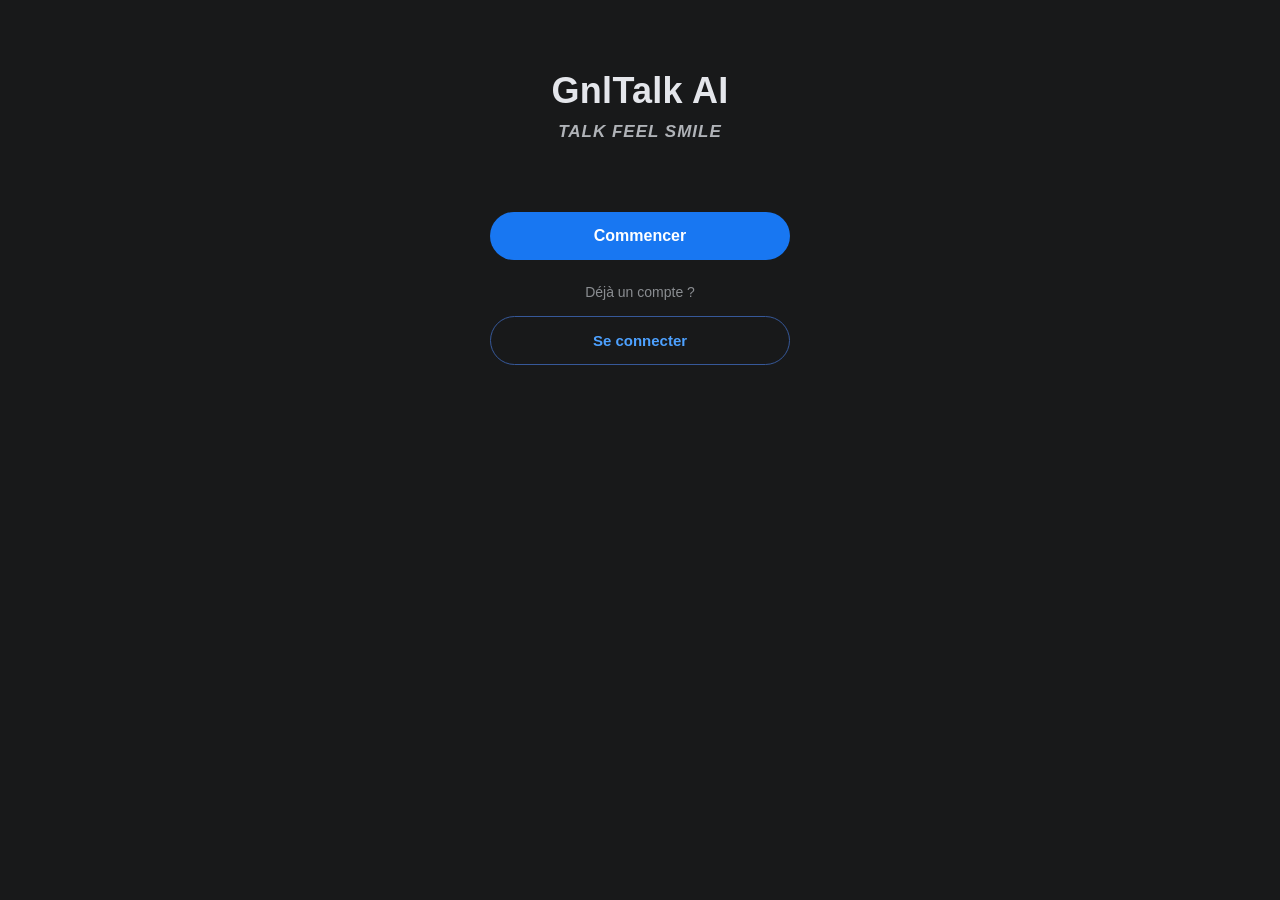
<file: index.html>
<!DOCTYPE html>
<html lang="fr">
<head>
  <meta charset="UTF-8">
  <meta name="viewport" content="width=device-width, initial-scale=1.0">
  <title>GnlTalk AI</title>
  <link rel="stylesheet" href="css/style.css">
</head>
<body>
  <div class="splash">
    <div class="content">
      <div class="name-box">GnlTalk AI</div>
      <p class="slogan">TALK FEEL SMILE</p>
      <button class="btn-primary" onclick="location.href='signup.html'">Commencer</button>
      <p class="link-secondary">Déjà un compte ?</p>
      <button class="btn-outline" onclick="location.href='login.html'">Se connecter</button>
    </div>
  </div>
  <script src="js/main.js"></script>
</body>
</html>
</file>
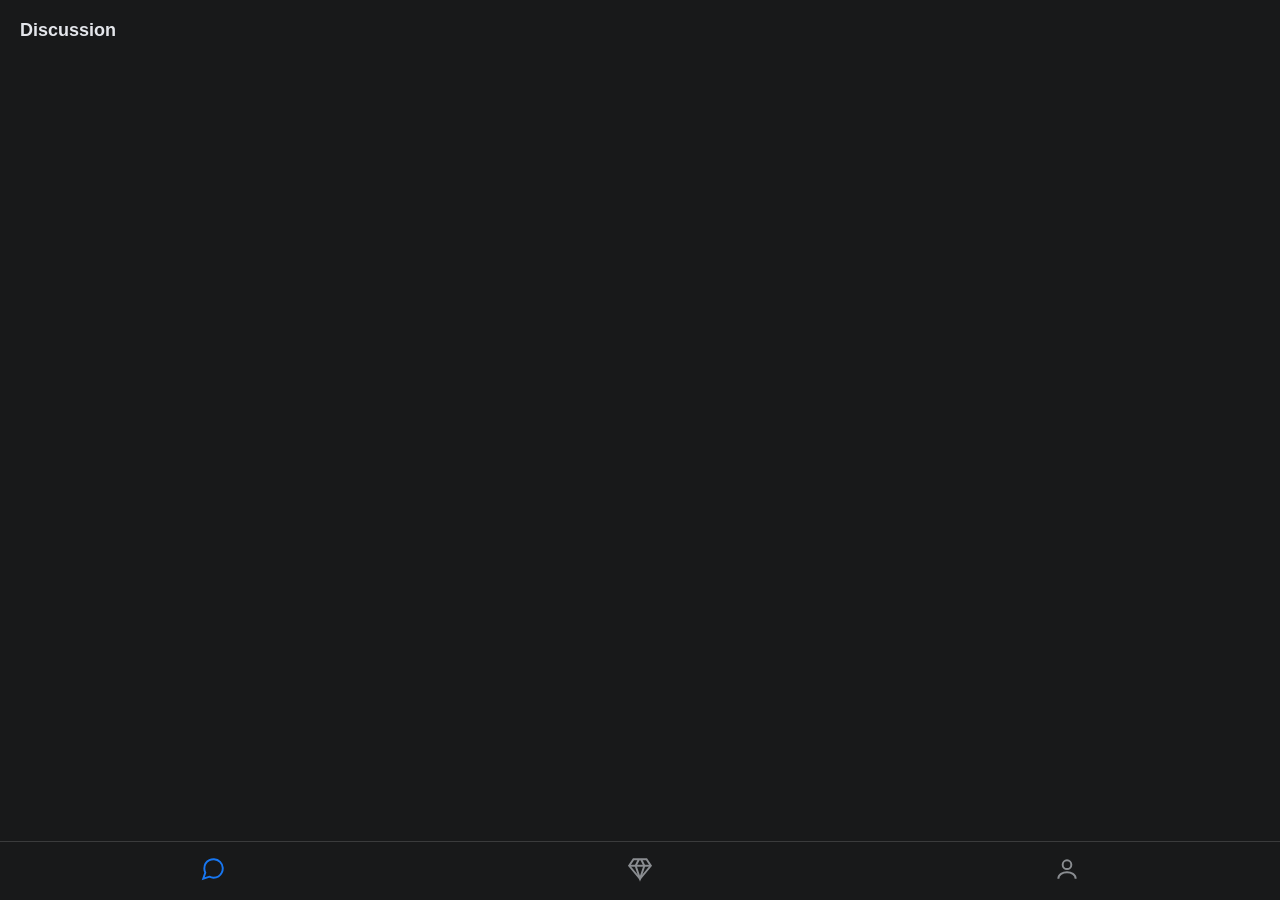
<file: history.html>
<!DOCTYPE html>
<html lang="fr">
<head>
  <meta charset="UTF-8">
  <meta name="viewport" content="width=device-width, initial-scale=1.0">
  <title>Discussion - GnlTalk AI</title>
  <link rel="stylesheet" href="css/style.css?v=2">
</head>
<body>
  <div class="history-page">
    <p class="page-header">Discussion</p>

    <div class="history-list" id="historyList"></div>

    <div class="empty-state" id="emptyState" style="display:none;">
      <svg width="56" height="56" viewBox="0 0 24 24" fill="none" stroke="#4A4D51" stroke-width="1.5"><path d="M21 11.5a8.38 8.38 0 0 1-.9 3.8 8.5 8.5 0 0 1-7.6 4.7 8.38 8.38 0 0 1-3.8-.9L3 21l1.9-5.7a8.38 8.38 0 0 1-.9-3.8 8.5 8.5 0 0 1 4.7-7.6 8.38 8.38 0 0 1 3.8-.9h.5a8.48 8.48 0 0 1 8 8v.5z"/></svg>
      <p class="empty-text">Tu n'as pas encore de conversation</p>
      <button class="btn-primary" style="width:auto; padding:14px 32px;" onclick="location.href='characters.html'">Commencer à discuter</button>
    </div>
  </div>

  <div class="bottom-nav">
    <div class="nav-item active" onclick="location.href='history.html'">
      <svg width="26" height="26" viewBox="0 0 24 24" fill="none" stroke-width="1.8"><path d="M21 11.5a8.38 8.38 0 0 1-.9 3.8 8.5 8.5 0 0 1-7.6 4.7 8.38 8.38 0 0 1-3.8-.9L3 21l1.9-5.7a8.38 8.38 0 0 1-.9-3.8 8.5 8.5 0 0 1 4.7-7.6 8.38 8.38 0 0 1 3.8-.9h.5a8.48 8.48 0 0 1 8 8v.5z"/></svg>
    </div>
    <div class="nav-item" onclick="location.href='premium.html'">
      <svg width="26" height="26" viewBox="0 0 24 24" fill="none" stroke-width="1.8"><path d="M6 3h12l4 6-10 12L2 9Z"/><path d="M11 3 8 9l4 12 4-12-3-6"/><path d="M2 9h20"/></svg>
    </div>
    <div class="nav-item" onclick="location.href='profile.html'">
      <svg width="26" height="26" viewBox="0 0 24 24" fill="none" stroke-width="1.8"><circle cx="12" cy="8" r="4"/><path d="M4 21c0-4 4-6 8-6s8 2 8 6"/></svg>
    </div>
  </div>

  <script src="js/supabase-config.js"></script>
  <script src="js/characters.js"></script>
  <script src="js/history.js"></script>
  <script src="js/main.js"></script>
</body>
</html>
</file>
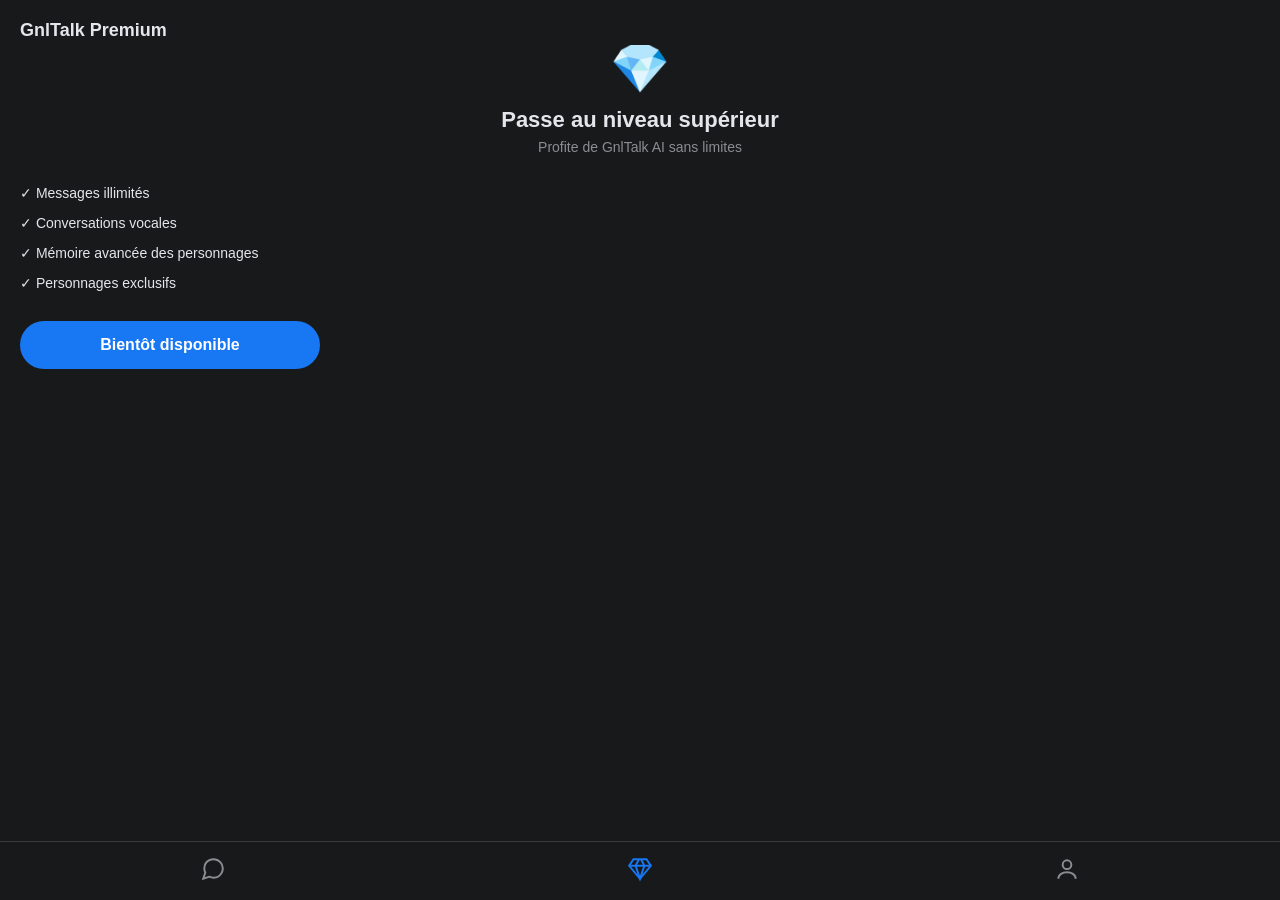
<file: premium.html>
<!DOCTYPE html>
<html lang="fr">
<head>
  <meta charset="UTF-8">
  <meta name="viewport" content="width=device-width, initial-scale=1.0">
  <title>Premium - GnlTalk AI</title>
  <link rel="stylesheet" href="css/style.css?v=2">
</head>
<body>
  <div class="premium-page">
    <p class="page-header">GnlTalk Premium</p>

    <div class="premium-hero">
      <div class="premium-icon">💎</div>
      <p class="premium-title">Passe au niveau supérieur</p>
      <p class="premium-subtitle">Profite de GnlTalk AI sans limites</p>
    </div>

    <div class="premium-features">
      <div class="premium-feature">✓ Messages illimités</div>
      <div class="premium-feature">✓ Conversations vocales</div>
      <div class="premium-feature">✓ Mémoire avancée des personnages</div>
      <div class="premium-feature">✓ Personnages exclusifs</div>
    </div>

    <button class="btn-primary" onclick="alert('Le paiement arrivera dans une phase future')">Bientôt disponible</button>
  </div>

  <div class="bottom-nav">
    <div class="nav-item" onclick="location.href='history.html'">
      <svg width="26" height="26" viewBox="0 0 24 24" fill="none" stroke-width="1.8"><path d="M21 11.5a8.38 8.38 0 0 1-.9 3.8 8.5 8.5 0 0 1-7.6 4.7 8.38 8.38 0 0 1-3.8-.9L3 21l1.9-5.7a8.38 8.38 0 0 1-.9-3.8 8.5 8.5 0 0 1 4.7-7.6 8.38 8.38 0 0 1 3.8-.9h.5a8.48 8.48 0 0 1 8 8v.5z"/></svg>
    </div>
    <div class="nav-item active" onclick="location.href='premium.html'">
      <svg width="26" height="26" viewBox="0 0 24 24" fill="none" stroke-width="1.8"><path d="M6 3h12l4 6-10 12L2 9Z"/><path d="M11 3 8 9l4 12 4-12-3-6"/><path d="M2 9h20"/></svg>
    </div>
    <div class="nav-item" onclick="location.href='profile.html'">
      <svg width="26" height="26" viewBox="0 0 24 24" fill="none" stroke-width="1.8"><circle cx="12" cy="8" r="4"/><path d="M4 21c0-4 4-6 8-6s8 2 8 6"/></svg>
    </div>
  </div>

  <script src="js/main.js"></script>
</body>
</html>
</file>
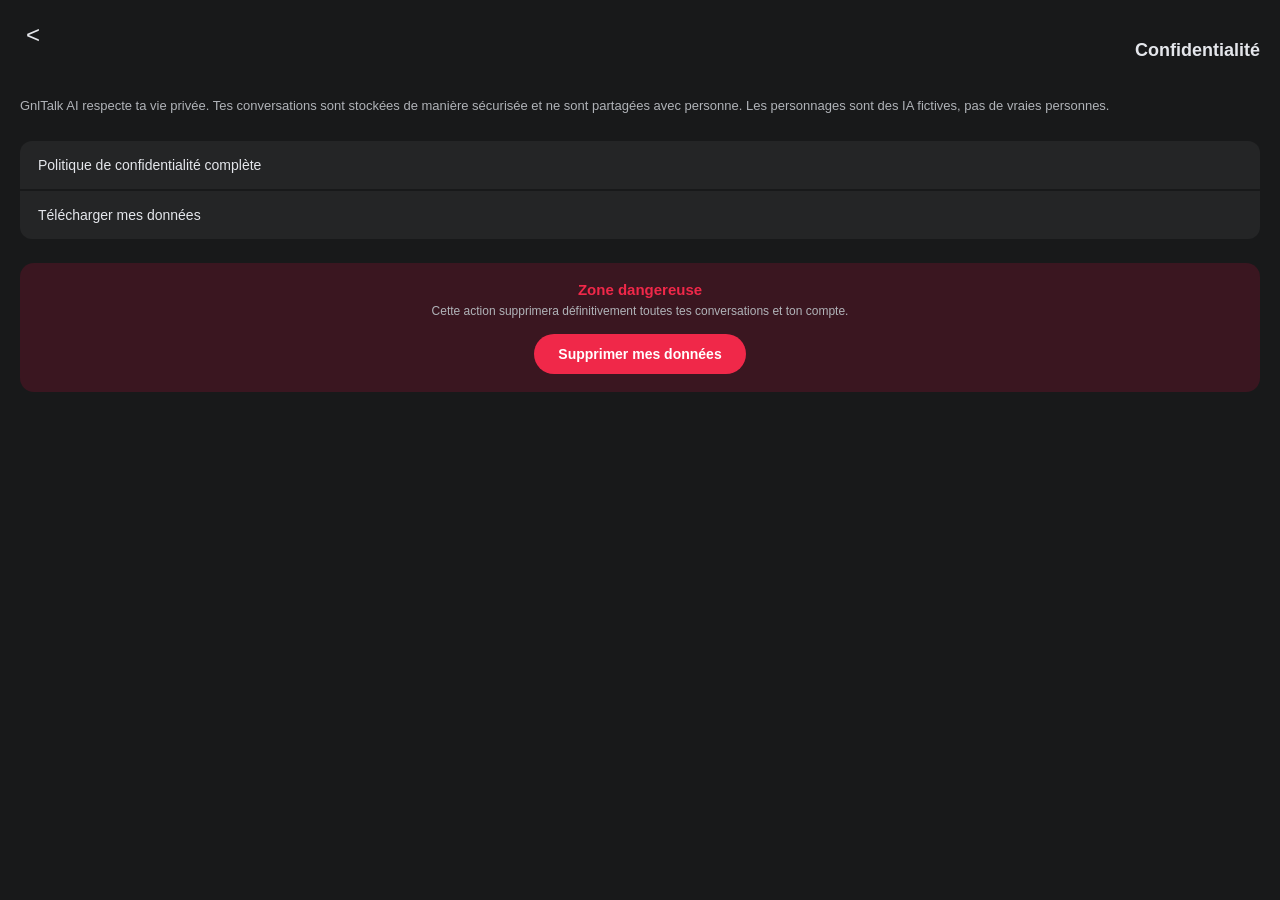
<file: privacy.html>
<!DOCTYPE html>
<html lang="fr">
<head>
  <meta charset="UTF-8">
  <meta name="viewport" content="width=device-width, initial-scale=1.0">
  <title>Confidentialité - GnlTalk AI</title>
  <link rel="stylesheet" href="css/style.css?v=2">
</head>
<body>
  <div class="privacy-page">
    <div class="top-bar">
      <button class="btn-back" onclick="location.href='settings.html'">&lt;</button>
      <p class="page-header">Confidentialité</p>
    </div>

    <p class="privacy-text">
      GnlTalk AI respecte ta vie privée. Tes conversations sont stockées de manière sécurisée et ne sont partagées avec personne. Les personnages sont des IA fictives, pas de vraies personnes.
    </p>

    <div class="settings-group">
      <div class="settings-item">Politique de confidentialité complète</div>
      <div class="settings-item">Télécharger mes données</div>
    </div>

    <div class="danger-zone">
      <p class="danger-title">Zone dangereuse</p>
      <p class="danger-text">Cette action supprimera définitivement toutes tes conversations et ton compte.</p>
      <button class="btn-danger" onclick="alert('Suppression de compte à venir - PHASE 14')">Supprimer mes données</button>
    </div>
  </div>

  <script src="js/main.js"></script>
</body>
</html>
</file>
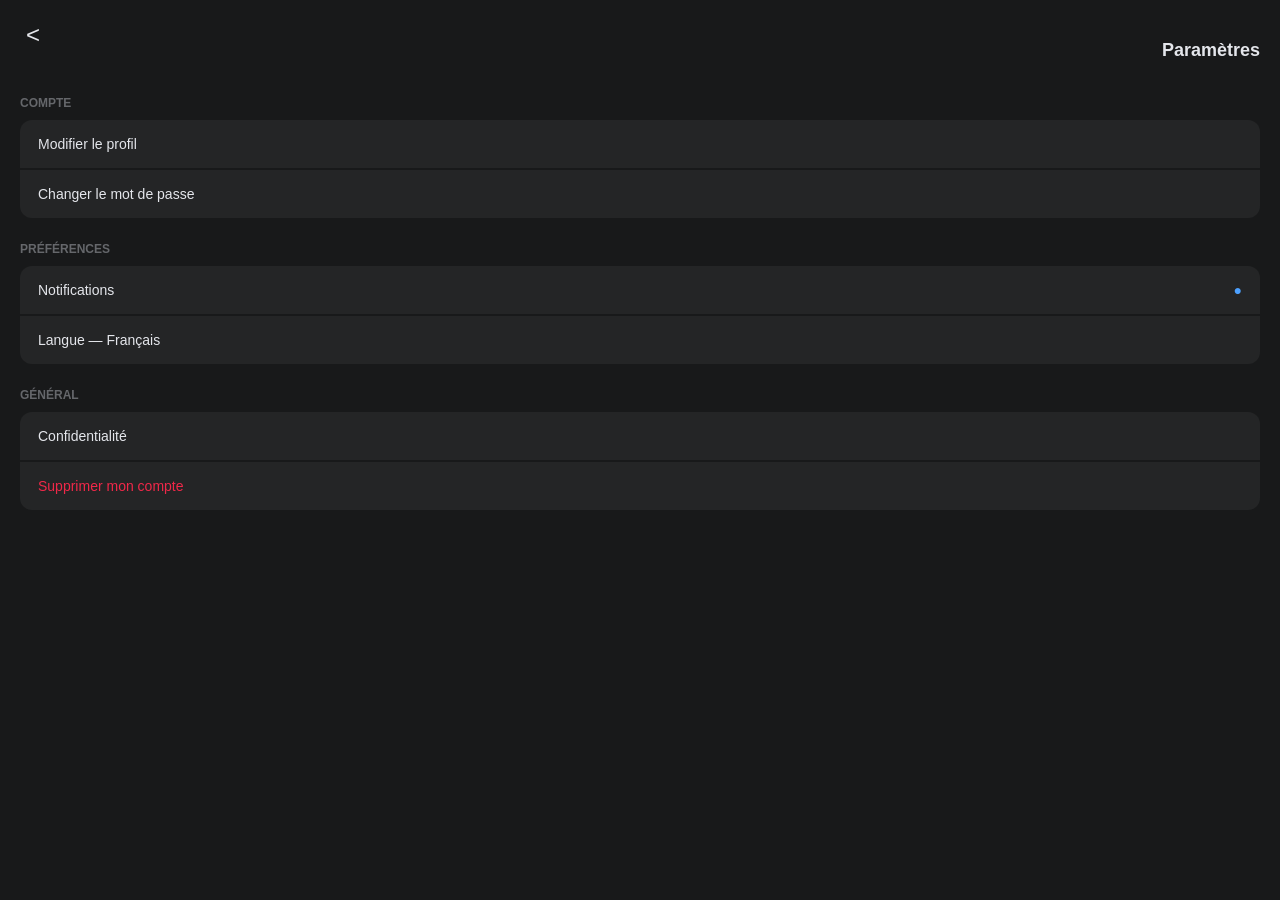
<file: settings.html>
<!DOCTYPE html>
<html lang="fr">
<head>
  <meta charset="UTF-8">
  <meta name="viewport" content="width=device-width, initial-scale=1.0">
  <title>Paramètres - GnlTalk AI</title>
  <link rel="stylesheet" href="css/style.css?v=2">
</head>
<body>
  <div class="settings-page">
    <div class="top-bar">
      <button class="btn-back" onclick="location.href='profile.html'">&lt;</button>
      <p class="page-header">Paramètres</p>
    </div>

    <p class="settings-section-title">Compte</p>
    <div class="settings-group">
      <div class="settings-item">Modifier le profil</div>
      <div class="settings-item">Changer le mot de passe</div>
    </div>

    <p class="settings-section-title">Préférences</p>
    <div class="settings-group">
      <div class="settings-item settings-toggle">
        <span>Notifications</span>
        <span class="toggle-dot">●</span>
      </div>
      <div class="settings-item">Langue — Français</div>
    </div>

    <p class="settings-section-title">Général</p>
    <div class="settings-group">
      <div class="settings-item" onclick="location.href='privacy.html'">Confidentialité</div>
      <div class="settings-item settings-danger" onclick="alert('Suppression de compte à venir')">Supprimer mon compte</div>
    </div>
  </div>

  <script src="js/main.js"></script>
</body>
</html>
</file>
<file: css/style.css>
* {
  box-sizing: border-box;
}

body {
  margin: 0;
  font-family: 'Segoe UI', sans-serif;
  background: #18191A;
  color: #E4E6EB;
}

.splash {
  min-height: 100vh;
  display: flex;
  flex-direction: column;
  align-items: center;
  padding: 70px 24px 40px;
}

.content {
  display: flex;
  flex-direction: column;
  align-items: center;
  text-align: center;
  width: 100%;
}

.name-box {
  color: #E4E6EB;
  font-size: 36px;
  font-weight: 800;
  margin-bottom: 10px;
  letter-spacing: 0.3px;
}

.slogan {
  color: #B0B3B8;
  font-size: 17px;
  font-weight: 600;
  font-style: italic;
  text-transform: uppercase;
  letter-spacing: 1px;
  margin: 0 0 70px;
}

.btn-primary {
  background: #1877F2;
  color: #FFFFFF;
  border: none;
  padding: 15px 0;
  width: 100%;
  max-width: 300px;
  border-radius: 28px;
  font-size: 16px;
  font-weight: 700;
  margin-bottom: 16px;
  cursor: pointer;
}

.link-secondary {
  color: #8A8D91;
  font-size: 14px;
  margin: 8px 0 16px;
}

.btn-outline {
  background: transparent;
  color: #4DA1FF;
  border: 1.5px solid #365899;
  padding: 15px 0;
  width: 100%;
  max-width: 300px;
  border-radius: 28px;
  font-size: 15px;
  font-weight: 700;
  cursor: pointer;
}

.auth-page {
  min-height: 100vh;
  display: flex;
  flex-direction: column;
  align-items: center;
  padding: 24px;
  position: relative;
}

.btn-back {
  align-self: flex-start;
  background: transparent;
  border: none;
  color: #E4E6EB;
  font-size: 24px;
  cursor: pointer;
  margin-bottom: 30px;
}

.logo-circle {
  width: 88px;
  height: 88px;
  border-radius: 50%;
  background: #E4E6EB;
  border: none;
  display: flex;
  align-items: center;
  justify-content: center;
  color: #1877F2;
  font-size: 30px;
  font-weight: 800;
  letter-spacing: 1px;
  margin-bottom: 50px;
}

.logo-circle.small {
  width: 40px;
  height: 40px;
  font-size: 16px;
  margin-bottom: 0;
}

.logo-circle.big {
  width: 100px;
  height: 100px;
  font-size: 34px;
  margin-bottom: 16px;
}

.input-field {
  width: 100%;
  max-width: 300px;
  background: transparent;
  border: 1px solid #4A4D51;
  border-radius: 28px;
  padding: 16px 20px;
  color: #E4E6EB;
  font-size: 15px;
  margin-bottom: 16px;
}

.input-field::placeholder {
  color: #8A8D91;
}

.characters-page {
  min-height: 100vh;
  padding: 20px;
}

.top-bar {
  display: flex;
  align-items: center;
  justify-content: space-between;
  gap: 14px;
  margin-bottom: 16px;
}

.page-header {
  color: #E4E6EB;
  font-size: 18px;
  font-weight: 700;
  margin: 0;
}

.welcome-text {
  color: #E4E6EB;
  font-size: 16px;
  font-weight: 600;
  margin: 0 0 20px;
}

.character-list {
  display: flex;
  flex-direction: column;
  gap: 12px;
}

.character-row {
  background: #242526;
  border-radius: 14px;
  padding: 14px;
  display: flex;
  align-items: center;
  gap: 14px;
  cursor: pointer;
}

.character-avatar-img {
  width: 56px;
  height: 56px;
  border-radius: 50%;
  object-fit: cover;
  flex-shrink: 0;
}

.character-row-info {
  flex: 1;
}

.character-row-info .character-name {
  color: #E4E6EB;
  font-weight: 700;
  font-size: 16px;
  margin: 0 0 4px;
}

.character-row-info .character-tagline {
  color: #8A8D91;
  font-size: 13px;
  margin: 0;
}

.profile-page {
  min-height: 100vh;
  padding: 24px;
}

.profile-content {
  display: flex;
  flex-direction: column;
  align-items: center;
  text-align: center;
  margin-top: 40px;
}

.profile-avatar-img {
  width: 140px;
  height: 140px;
  border-radius: 50%;
  object-fit: cover;
  margin-bottom: 20px;
}

.profile-name {
  color: #E4E6EB;
  font-size: 24px;
  font-weight: 800;
  margin: 0 0 8px;
}

.profile-tagline {
  color: #8A8D91;
  font-size: 15px;
  margin: 0 0 40px;
}

.chat-page {
  min-height: 100vh;
  display: flex;
  flex-direction: column;
}

.chat-header {
  display: flex;
  align-items: center;
  gap: 12px;
  padding: 16px 20px;
  border-bottom: 1px solid #3A3B3C;
}

.chat-avatar-img {
  width: 40px;
  height: 40px;
  border-radius: 50%;
  object-fit: cover;
}

.chat-header-info {
  display: flex;
  flex-direction: column;
}

.chat-name {
  color: #E4E6EB;
  font-weight: 700;
  font-size: 16px;
  margin: 0;
}

.chat-status {
  color: #8A8D91;
  font-size: 12px;
  margin: 0;
}

.messages-left {
  text-align: center;
  color: #8A8D91;
  font-size: 12px;
  padding: 8px 0;
  margin: 0;
}

.chat-messages {
  flex: 1;
  overflow-y: auto;
  padding: 16px;
  display: flex;
  flex-direction: column;
  gap: 10px;
}

.bubble-user {
  align-self: flex-end;
  background: #1877F2;
  color: #fff;
  padding: 10px 16px;
  border-radius: 18px 18px 4px 18px;
  max-width: 75%;
  font-size: 17px;
}

.bubble-character {
  align-self: flex-start;
  background: #242526;
  color: #E4E6EB;
  padding: 10px 16px;
  border-radius: 18px 18px 18px 4px;
  max-width: 75%;
  font-size: 17px;
}

.chat-input-bar {
  display: flex;
  align-items: center;
  gap: 10px;
  padding: 12px 16px;
  border-top: 1px solid #3A3B3C;
}

.chat-input-bar input {
  flex: 1;
  background: #242526;
  border: 1px solid #4A4D51;
  border-radius: 22px;
  padding: 12px 16px;
  color: #E4E6EB;
  font-size: 14px;
}

.chat-input-bar input::placeholder {
  color: #8A8D91;
}

#sendBtn {
  background: #1877F2;
  color: #fff;
  border: none;
  width: 44px;
  height: 44px;
  border-radius: 50%;
  font-size: 18px;
  cursor: pointer;
}

.profile-user-page {
  min-height: 100vh;
  padding: 20px;
}

.profile-user-content {
  display: flex;
  flex-direction: column;
  align-items: center;
  margin-top: 20px;
}

.profile-username {
  color: #E4E6EB;
  font-size: 18px;
  font-weight: 700;
  margin: 0 0 4px;
}

.profile-email {
  color: #8A8D91;
  font-size: 13px;
  margin: 0 0 30px;
}

.profile-menu {
  width: 100%;
  display: flex;
  flex-direction: column;
  gap: 10px;
}

.profile-menu-item {
  background: #242526;
  color: #E4E6EB;
  padding: 16px 18px;
  border-radius: 12px;
  font-size: 15px;
  cursor: pointer;
}

.profile-menu-item.logout {
  color: #F02849;
}

.history-page {
  min-height: 100vh;
  padding: 20px;
}

.history-list {
  display: flex;
  flex-direction: column;
  gap: 10px;
}

.history-item {
  background: #242526;
  border-radius: 14px;
  padding: 14px 16px;
  display: flex;
  align-items: center;
  gap: 12px;
  cursor: pointer;
}

.history-avatar {
  font-size: 28px;
}

.history-info {
  flex: 1;
}

.history-name {
  color: #E4E6EB;
  font-weight: 700;
  font-size: 15px;
  margin: 0 0 2px;
}

.history-preview {
  color: #8A8D91;
  font-size: 13px;
  margin: 0;
}

.history-time {
  color: #65676B;
  font-size: 11px;
  margin: 0;
}

.premium-page {
  min-height: 100vh;
  padding: 20px;
}

.premium-hero {
  text-align: center;
  margin-bottom: 30px;
}

.premium-icon {
  font-size: 48px;
  margin-bottom: 10px;
}

.premium-title {
  color: #E4E6EB;
  font-size: 22px;
  font-weight: 800;
  margin: 0 0 6px;
}

.premium-subtitle {
  color: #8A8D91;
  font-size: 14px;
  margin: 0;
}

.premium-features {
  display: flex;
  flex-direction: column;
  gap: 14px;
  margin-bottom: 30px;
}

.premium-feature {
  color: #E4E6EB;
  font-size: 14px;
}

.settings-page {
  min-height: 100vh;
  padding: 20px;
}

.settings-section-title {
  color: #65676B;
  font-size: 12px;
  font-weight: 700;
  text-transform: uppercase;
  margin: 0 0 10px;
}

.settings-group {
  display: flex;
  flex-direction: column;
  gap: 2px;
  margin-bottom: 24px;
  border-radius: 12px;
  overflow: hidden;
}

.settings-item {
  background: #242526;
  padding: 16px 18px;
  color: #E4E6EB;
  font-size: 14px;
  cursor: pointer;
}

.settings-toggle {
  display: flex;
  justify-content: space-between;
  align-items: center;
}

.toggle-dot {
  color: #4DA1FF;
}

.settings-danger {
  color: #F02849;
}

.privacy-page {
  min-height: 100vh;
  padding: 20px;
}

.privacy-text {
  color: #B0B3B8;
  font-size: 13px;
  line-height: 1.6;
  margin: 0 0 24px;
}

.danger-zone {
  background: #3A1620;
  border-radius: 14px;
  padding: 18px;
  text-align: center;
}

.danger-title {
  color: #F02849;
  font-weight: 700;
  font-size: 15px;
  margin: 0 0 6px;
}

.danger-text {
  color: #B0B3B8;
  font-size: 12px;
  margin: 0 0 16px;
}

.btn-danger {
  background: #F02849;
  color: #fff;
  border: none;
  padding: 12px 24px;
  border-radius: 22px;
  font-size: 14px;
  font-weight: 700;
  cursor: pointer;
}
.bottom-nav {
  position: fixed;
  bottom: 0;
  left: 0;
  right: 0;
  display: flex;
  justify-content: space-around;
  align-items: center;
  padding: 14px 0;
  background: #18191A;
  border-top: 0.5px solid #3A3B3C;
}

.nav-item svg {
  stroke: #8A8D91;
}

.nav-item.active svg {
  stroke: #1877F2;
}

.empty-state {
  display: flex;
  flex-direction: column;
  align-items: center;
  justify-content: center;
  text-align: center;
  margin-top: 100px;
}

.empty-text {
  color: #8A8D91;
  font-size: 14px;
  margin: 20px 0 24px;
}

.history-avatar-img {
  width: 48px;
  height: 48px;
  border-radius: 50%;
  object-fit: cover;
  flex-shrink: 0;
}
</file>
